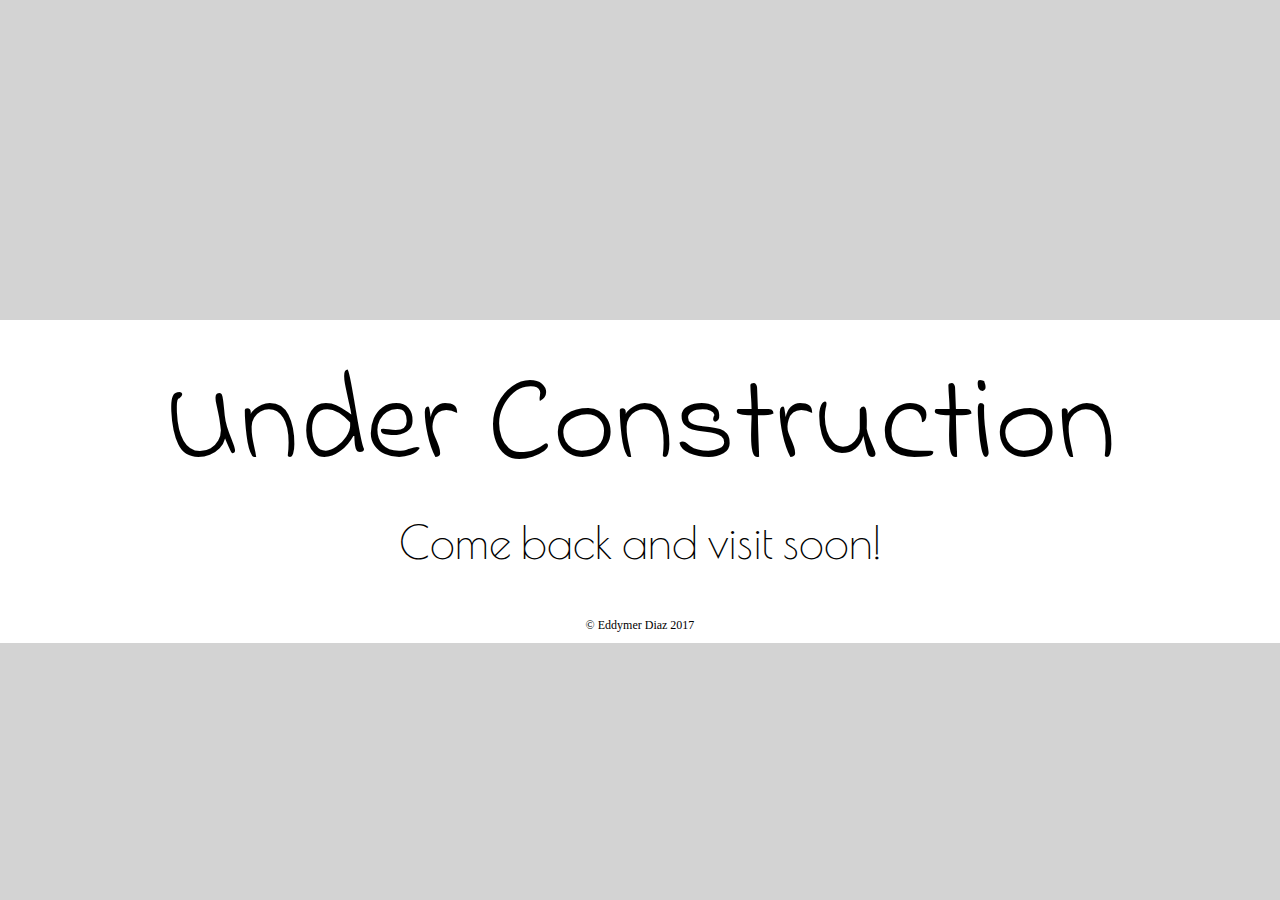
<file: blog/index.html>
<!doctype html>
<html>
<head>
  <meta charset="utf-8">
  <title>Eddymer Diaz.Com</title>
  <link rel="stylesheet" href="style.css">
  <link href='http://fonts.googleapis.com/css?family=Indie+Flower' rel='stylesheet' type='text/css'>
  <link href='http://fonts.googleapis.com/css?family=Poiret+One' rel='stylesheet' type='text/css'>
</head>
<body>
	<div id= "main">
		<h1>Under Construction</h1>
		<h3>Come back and visit soon!</h3>
	</div>
	<div id="footer">
		<footer>
			<p>© Eddymer Diaz 2017</p>
		</footer>
	</div>
</body>
</html>
</file>
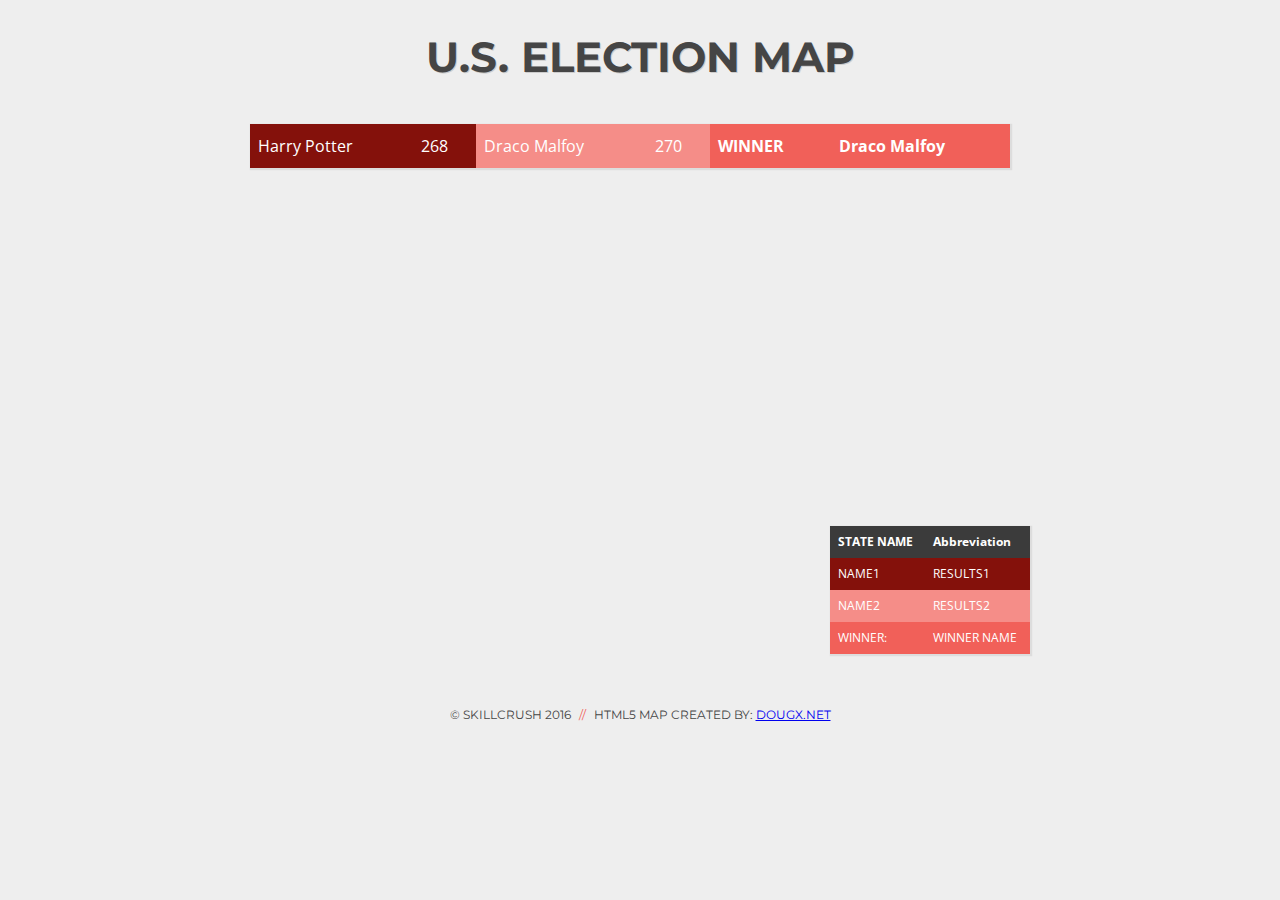
<file: work/election.html>
<html>
<head>
  <title>U.S. ELECTION MAP</title>

  <link href='http://fonts.googleapis.com/css?family=Open+Sans:400italic,400,700|Montserrat:400,700' rel='stylesheet' type='text/css'>
  <link href="https://fonts.googleapis.com/css?family=Bitter" rel="stylesheet">
  <link rel="stylesheet" type="text/css" href="electionStyle.css">

  <script type="text/javascript" src="https://s3.amazonaws.com/media.skillcrush.com/skillcrush/wp-content/uploads/2016/09/map.js"></script>

</head>

<body onload="onLoad();" >
<div class="page">
  <header>
    <h1>U.S. ELECTION MAP</h1>
  </header>

  <div class="map-container">

    <canvas id="map_canvas" width="800" height="550" style="position:relative;">
    </canvas>

    <table id='stateResults' style="position:absolute; bottom:10px; right:10px;">
      <theader>
        <tr><th>STATE NAME</th><th>Abbreviation</th></tr>
      </theader>
      <tbody>
        <tr><td class="name-1">NAME1</td><td class="name-1">RESULTS1</td></tr>
        <tr><td class="name-2">NAME2</td><td class="name-2">RESULTS2</td></tr>
        <tr><td class="winner">WINNER:</td><td class="winner">WINNER NAME</td></tr>
      </tbody>
    </table>

    <table id='countryResults' style="position:absolute; top:10px; left:10px;">
      <tbody>
        <tr><td class="name-1">NAME1</td><td class="name-1">RESULTS1</td><td class="name-2">NAME2</td><td class="name-2">RESULTS2</td><th>WINNER</th><th>Name</th></tr>
      </tbody>
    </table>

  </div>
  <br clear="all">
  <footer>
    <p>&copy; Skillcrush 2016  <span>//</span>  HTML5 Map Created By: <a href="http://dougx.net/map/usmap.html" target="_blank">DougX.net</a></p>
  </footer>

  <script type="text/javascript" src="electionScript.js"></script>
</div>
</body>
</html>
</file>
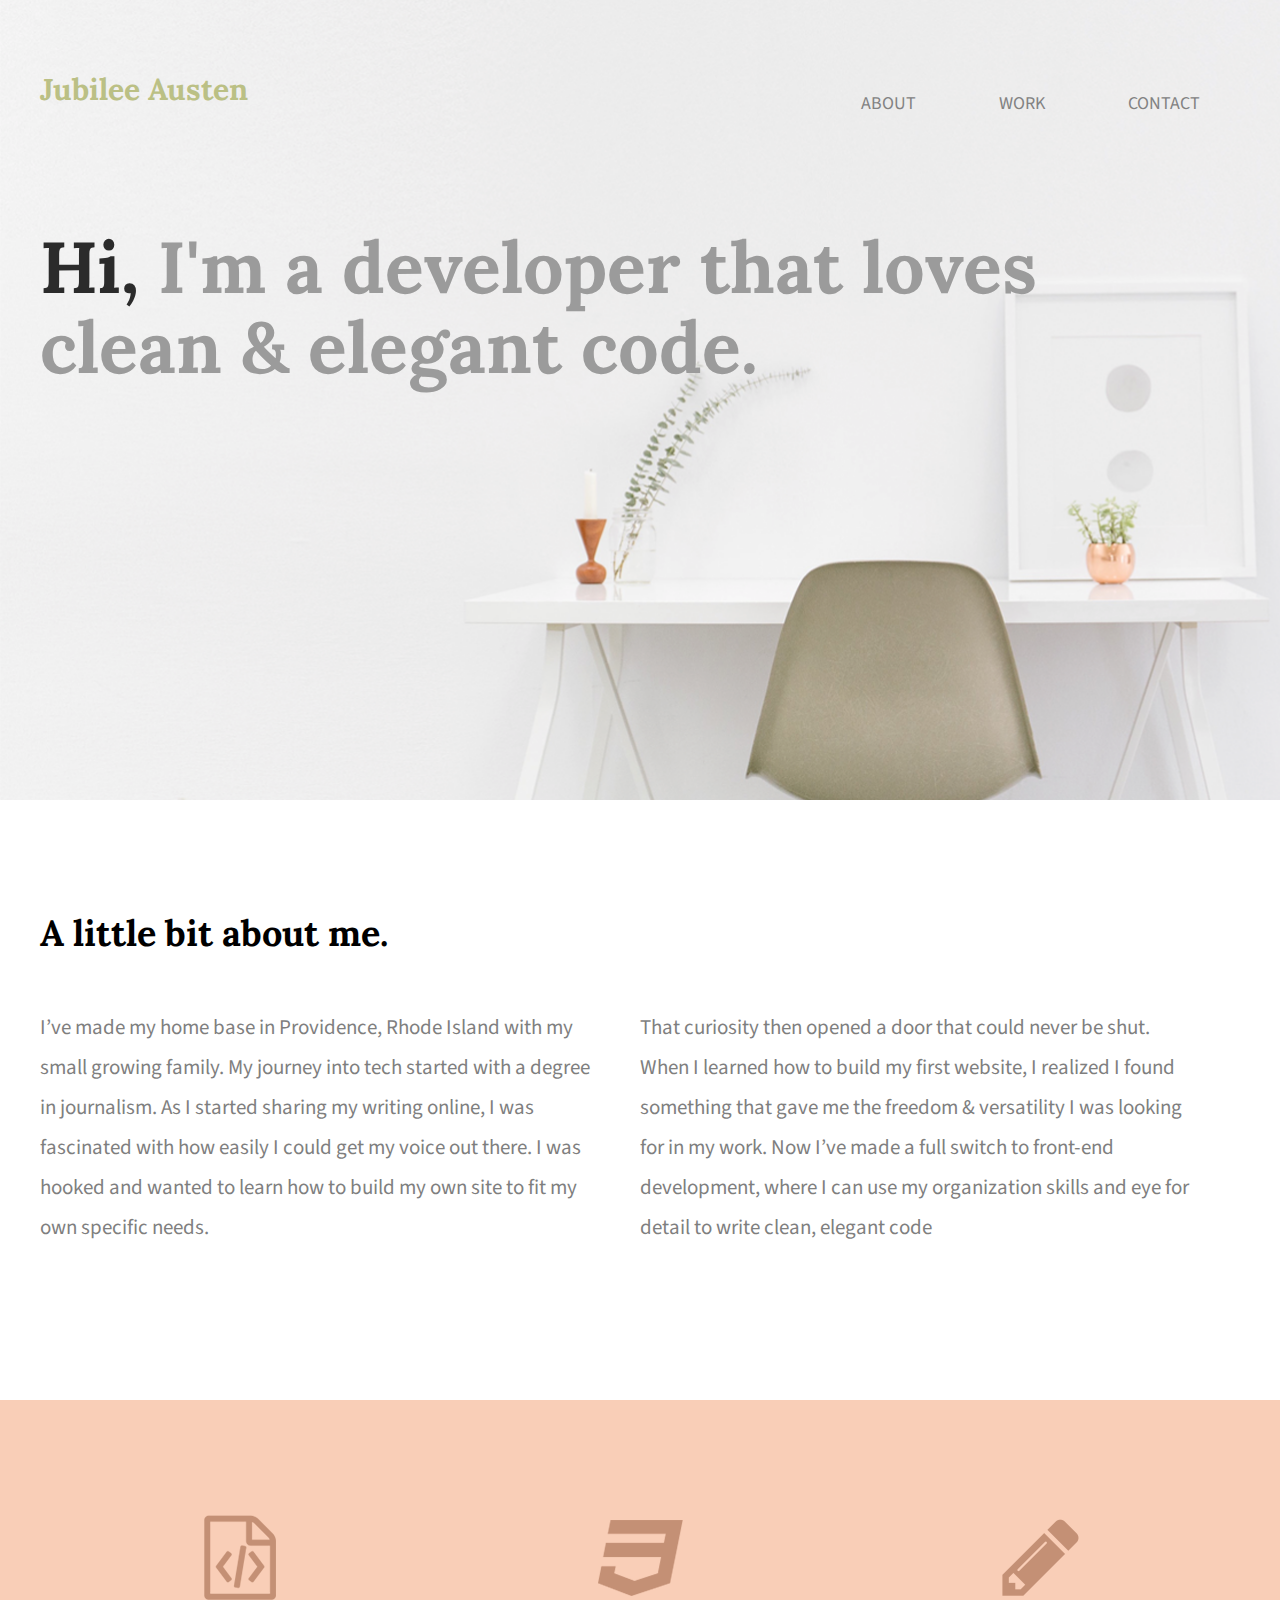
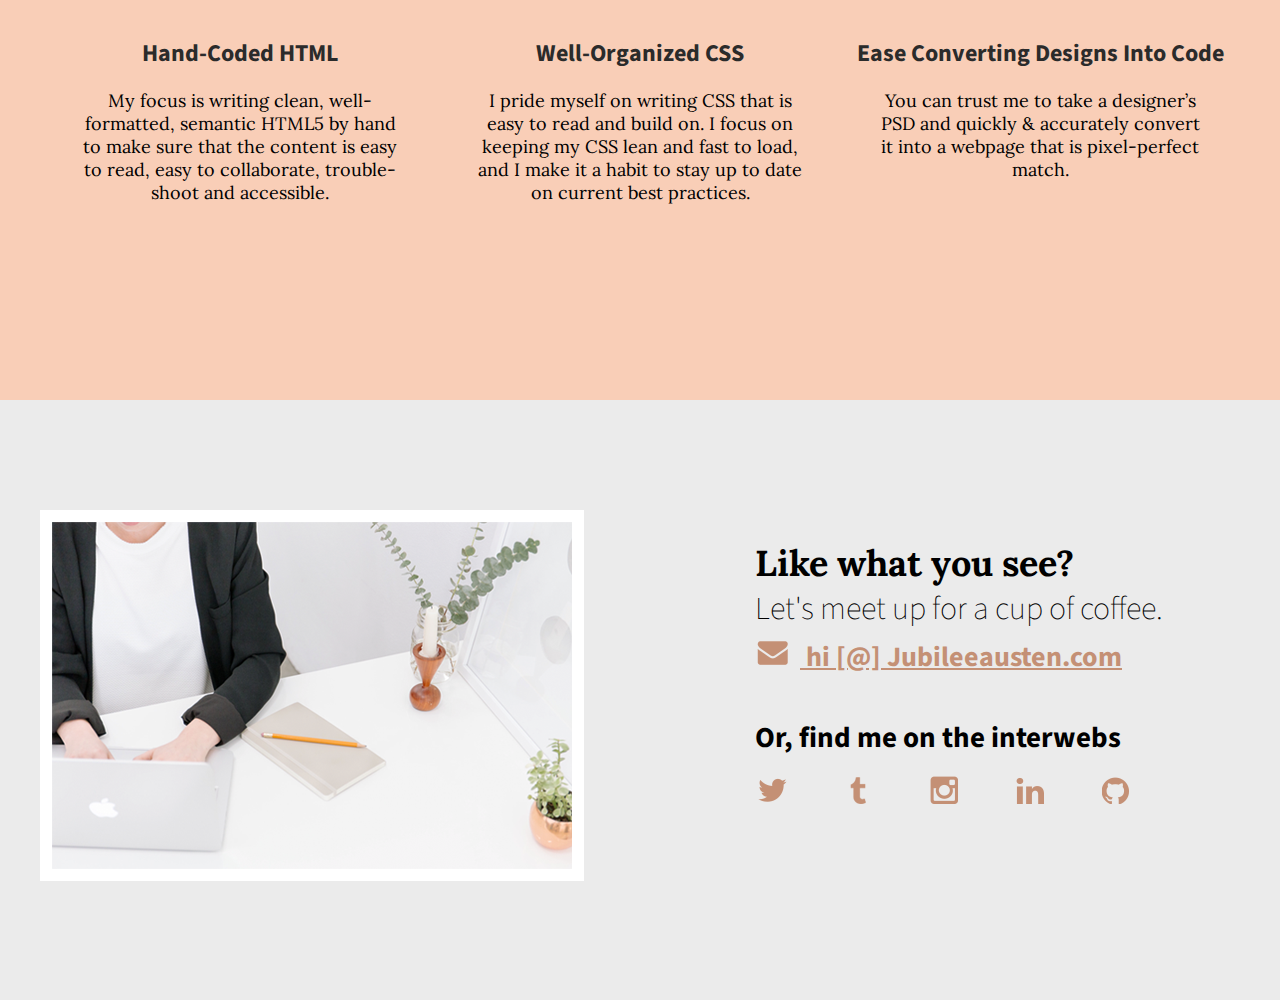
<file: work/jubilee.html>
<!doctype html> 
<html lang="en">
    <head>
        <title>Jubilee Austen | Portfolio</title>
        <link rel="stylesheet" href="css/normalize.css">
        <link rel="stylesheet" href="css/main.css">
        <link href='https://fonts.googleapis.com/css?family=Source+Sans+Pro:400,700' rel='stylesheet' type='text/css'>
        <link href="https://fonts.googleapis.com/css?family=Lora:400,700" rel="stylesheet">
        <meta charset="UTF-8">
    </head>
    <body>
        <header>
            <div class="full-width">
                <div class="half-width">
                    <h1>Jubilee Austen</h1>
                </div>
                <div class="half-width">
                    <nav>
                        <ul>
                        <li><a href="#about">About</a></li>
                        <li><a href="#work">Work</a></li>
                        <li><a href="#contact">Contact</a></li>
                        </ul>
                    </nav>
                </div>
                <h2><span>Hi,</span> I'm a developer that loves clean &amp; elegant code.</h2>
            </div>
        </header>

        <main>
            <section id="about">
                <div class="full-width">
                    <h2>A little bit about me.</h2>
                    <div class="half-width">
                        <p>I’ve made my home base in Providence, Rhode Island with my small growing family. My journey into tech started with a degree in journalism. As I started sharing my writing online, I was fascinated with how easily I could get my voice out there. I was hooked and wanted to learn how to build my own site to fit my own specific needs.</p>
                    </div>
                    <div class="half-width">
                        <p>That curiosity then opened a door that could never be shut. When I learned how to build my first website, I realized I found something that gave me the freedom & versatility I was looking for in my work. Now I’ve made a full switch to front-end development, where I can use my organization skills and eye for detail to write clean, elegant code</p>
                    </div>
                </div>
            </section>
            
            <section id="work">
                <div class="full-width">
                    <div class="third-width">
                        <img src="img/icon-html.png" alt="html icon"/>
                        <h3>Hand-Coded HTML</h3>
                        <p>My focus is writing clean, well-formatted, semantic HTML5 by hand to make sure that the content is easy to read, easy to collaborate, trouble-shoot and accessible.</p>
                    </div>
                    <div class="third-width">
                        <img src="img/icon-css.png" alt="css icon"/>
                        <h3>Well-Organized CSS</h3>
                        <p>I pride myself on writing CSS that is easy to read and build on. I focus on keeping my CSS lean and fast to load, and I make it a habit to stay up to date on current best practices.</p>
                    </div>
                    <div class="third-width">
                        <img src="img/icon-pencil.png" alt="pencil icon"/>
                        <h3>Ease Converting Designs Into Code</h3>
                        <p>You can trust me to take a designer’s PSD and quickly & accurately convert it into a webpage that is pixel-perfect match.</p>
                    </div>
                </div>
            </section>
            
            <footer id="contact">
                <div class="full-width">
                    <div class="half-width">
                        <img src="img/contact.png" id="contact-img" alt="contact"/>
                    </div>
                    <div class="half-width" id="contact-info">
                        <h2>Like what you see?</h2>
                        <h3 id="email-header">Let's meet up for a cup of coffee.</h3>
                        <a href="mailto:hi@jubileeausten.com"><img id="envelope" src="img/icon-envelope.png" alt="envelope icon"/> hi [@] Jubileeausten.com</a>
                        <h3 id="socialmedia-header">Or, find me on the interwebs</h3>
                        <ul>
                            <li><a href="" target="_blank"><img src="img/icon-twitter.png" alt="Twitter Icon"/></a></li>
                            <li><a href="" target="_blank"><img src="img/icon-tumblr.png" alt="Tumblr Icon"/></a></li>
                            <li><a href="" target="_blank"><img src="img/icon-instagram.png" alt="Instagram Icon"/></a></li>
                            <li><a href="" target="_blank"><img src="img/icon-linkedin.png" alt="Linkedin Icon"/></a></li>
                            <li><a href="" target="_blank"><img src="img/icon-github.png" alt="GitHub Icon"/></a></li>
                        </ul>
                    </div>
                </div>
            </footer>
        </main>
    </body>
</html>
</file>
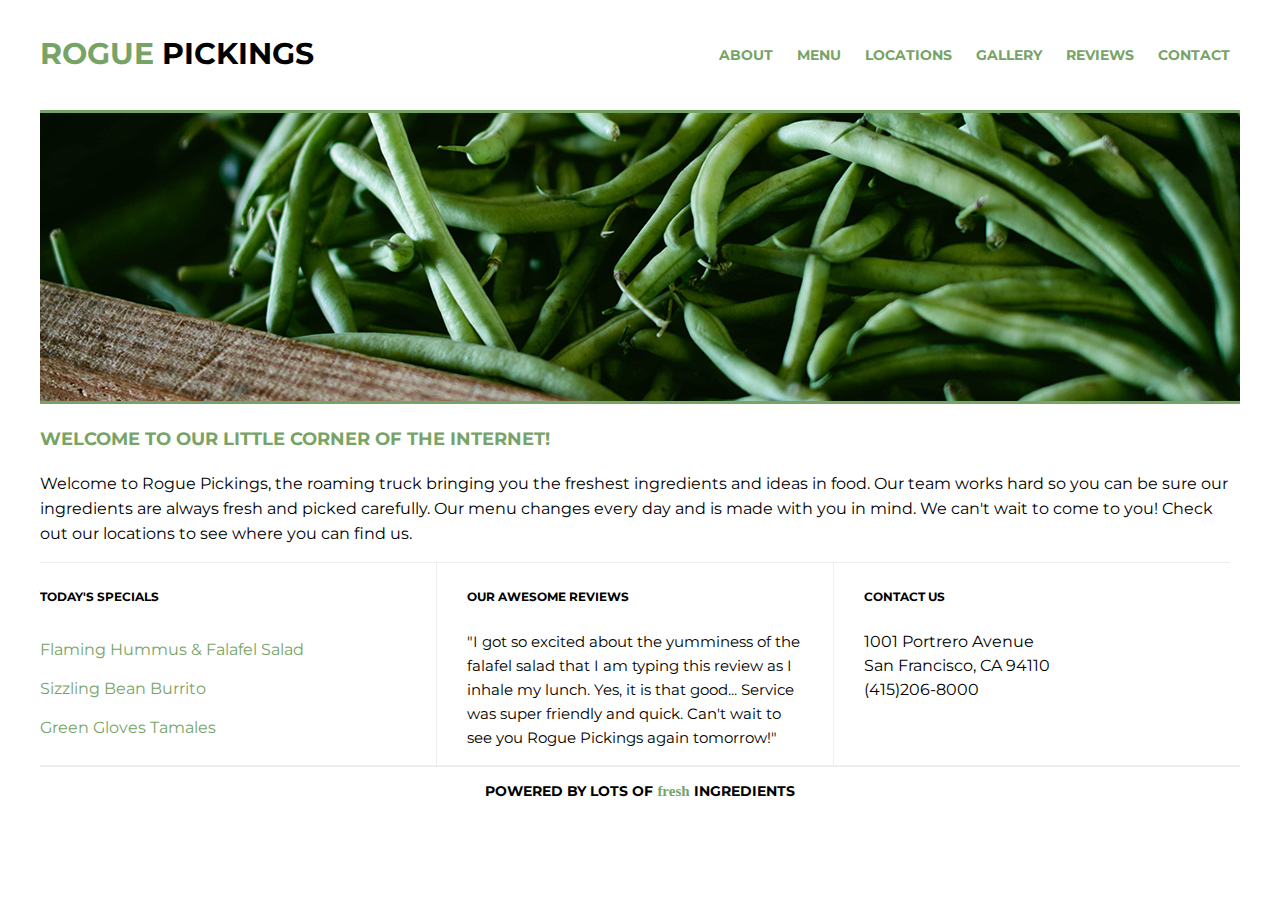
<file: work/rogue.html>
<!doctype html> 
<html>
    <head>
    	<meta charset="utf-8">
        <meta http-equiv="X-UA-Compatible" content="IE=edge,chrome=1">
        <title>Rogue Pickings</title>
        <meta name="viewport" content="width=device-width, initial-scale=1">
        <link rel="stylesheet" href="rogueStyle.css">
        <link href="https://fonts.googleapis.com/css?family=Montserrat" rel="stylesheet">
    </head>
    <body>
    	<header>
    		<h1><span>Rogue</span> Pickings</h1>
    			<nav>
    				<a href="">About</a>
                	<a href="">Menu</a>
                	<a href="">Locations</a>
                	<a href="">Gallery</a>
                	<a href="">Reviews</a>
                	<a href="">Contact</a>
    			</nav>
    	</header>

    		<div class="top-section">
    			<div class="hero-image"> <img src="heroimage.png"/></div>
    			<div class="intro">
    				<h2>Welcome to our little corner of the internet!</h2>
    				<p>Welcome to Rogue Pickings, the roaming truck bringing you the freshest ingredients and ideas in food. Our team works hard so you can be sure our ingredients are always fresh and picked carefully. Our menu changes every day and is made with you in mind. We can't wait to come to you! Check out our locations to see where you can find us.</p>
    			</div>
    		</div>

    		<div class="bottom-section">
    			<div class="section-one">
    				<h4>Today's Specials</h4>
    				<ul class="menu">
    					<li>Flaming Hummus &amp; Falafel Salad</li>
    					<li>Sizzling Bean Burrito</li>
    					<li>Green Gloves Tamales</li>
    				</ul>
    			</div>
    			<div class="section-two">
    				<h4>Our Awesome Reviews</h4>
    				<p class="reviews">"I got so excited about the yumminess of the falafel salad that I am typing this review as I inhale my lunch. Yes, it is that good... Service was super friendly and quick. Can't wait to see you Rogue Pickings again tomorrow!"</p>
    			</div>
    			<div class="section-three">
    				<h4>Contact Us</h4>
    				<p class="address">1001 Portrero Avenue<br>
    					San Francisco, CA 94110<br>
    					(415)206-8000</p>
    			</div>
    		</div>
    		<footer>
    			<p>Powered by lots of <span>fresh</span> ingredients</p>
    		</footer>

    </body>
 </html>
</file>
<file: work/electionStyle.css>
.page {
  width: 80%;
  max-width: 960px;
  margin: 0 auto;
  text-align: left;
  background-color: #eee;
}

body {
  font: 16px/26px 'Open Sans', Helvetica, Arial, sans-serif;
  color: #454545;
  margin: 0px;
  padding: 0px;
  background-color: #eee;
}

header {
  padding: 0.75em 0;
  text-align: center;
  font-family: 'Montserrat', serif;
  font-size: 21px;
  text-shadow: 1px 1px #ccc;
}

.map-container {
  width:800px;
  margin: 0 auto;
  position:relative;
}

#stateResults {
  width: 25%;
  font: 12px/16px 'Open Sans', Helvetica, Arial, sans-serif;
  color: #454545;
}

#countryResults {
  width: 95%;
  font: 16px/28px 'Open Sans', Helvetica, Arial, sans-serif;
  color: #454545;
}
#stateResults, #countryResults {
  border-collapse: collapse;
  background-color: #f2f2f2;
  -webkit-box-shadow: 1px 1px 1px 1px rgba(204,204,204,0.5);
  -moz-box-shadow: 1px 1px 1px 1px rgba(204,204,204,0.5);
  box-shadow: 1px 1px 1px 1px rgba(204,204,204,0.5);
}

th, td {
  text-align: left;
  padding: 8px;
}
#stateResults th{
  background-color: #3b3b3b;
  color: white;
}
#countryResults th {
  background-color: #f16059;
  color: white;
}
.name-1 {
  background-color: rgb(132,17,11);
  color: white;
}
.name-2 {
  background-color: rgb(245, 141, 136);
  color: white;
}
.winner {
  background-color: #f16059;
  color: white;
}

footer p {
  font-family: "Montserrat", sans-serif;
  font-size: 12px;
  text-align: center;
  text-transform: uppercase;
}
footer span {
  color: #f16059;
  padding: 0 5px;
}
</file>
<file: work/css/main.css>
/***** BASE STYLES *****/body {    font-family: 'Source Sans Pro', sans-serif;}#about, #work, #contact {    height: 600px;}/***** GRID *****/.full-width {    width: 1200px;    margin: 0 auto;}.half-width {    width: 600px;    float: left;}.third-width {    width: 400px;    float: left;}/*********HEADER***********/header {    height: 800px;    background: url("../img/hero.png") ;    background-size: cover;}header h1 {     padding: 50px 0;    font-family: 'lora', serif;    font-size: 30px;    color: #BBC085;}nav {    float: right;     padding: 75px 40px;}nav ul li{    display: inline-block;}nav ul li a {    text-transform: uppercase;    text-decoration: none;    font-size: 18px;    color: #828282;    padding-left: 80px; }header h2 {    width: 1000px;    clear: both;    font-family:  'lora', serif;    font-size: 72px;    line-height: 80px;    color: #9b9b9b;    padding: 20px 0;}header h2 span {    color: #2b2b2b;}/********ABOUT SECTION*****/#about .full-width {    padding: 80px 0;}#about h2 {    font-family: 'Lora', serif;    font-size:36px;}#about p {    font-size:21px;    color: #7f7f7f;    line-height: 40px;    padding-right: 50px;}/********WORK SECTION*********/#work {    background-color: #f9CEB7;    text-align: center;}#work .full-width {    padding: 115px 0;}#work img {    padding-bottom: 30px;}#work h3 {    font-size:24px;    width: ;    margin: 0 auto;    color: #2b2b2b;} #work p {    font-family: 'lora', serif;    font-size:18px;    line-height:1.5    color: #2b2b2b;    padding: 0 35px;}/******CONTACT SECTION*********/#contact {    background: #EBEBEB;}    #contact .full-width {    padding: 110px 0;}#contact-img {    border: 12px solid #ffffff;}#contact h2, #email-header, #socialmedia-header, #contact ul {    padding-left: 115px;}#envelope {    padding: 0 10px 0 115px;}#contact h2 {    font-family: 'lora', serif;    font-size:36px;}#email-header{    font-size: 32px;    font-weight: lighter;    margin: -30px 0 5px 0;}#socialmedia-header {    font-weight: bold ;    font-size:29px;    margin: 40px 0 0 0;}#contact a {    text-decoration: ;    color:#C49075;    font-weight: bold;    font-size: 28px;}#contact ul {    list-style: none;}#contact ul li {     display: inline-block;}#contact ul img {    padding-right: 48px;}
</file>
<file: work/rogueStyle.css>
body {
	max-width: 1200px; 
	margin: 0 auto; 
	font-family: Montserrat, Helvetica, Arial, sans-serif;
}

h1, 
h2, 
h4 {
	color: black; 
	text-transform: uppercase; 
}


h1 {
	font-size: 30px;
	text-align: left; 
	width: auto; 
	float: left; 
	padding: 15px 0;
}


h2 {
	font-size:18px;
	text-align: center;
	padding: 15px;
}

h4 {
	font-size:12px;
}

.intro h2{
	text-align: left; 
	padding: 5px 0px; 
	text-transform: uppercase; 
	color: #77a466; 
}

p {
	padding: 0px 30px; 
	line-height: 21px; 
	font-size: 14px;
}
/******************************** Header Section ********************************/
header{
	width: 100%;
	height: 110px;
	border-bottom: 3px solid #77a466;
	margin: 0 auto;
}


header span{
	color:#77a466;
}

header nav {
	float: right; 
	padding: 45px 0px;
}

header nav a {
	text-decoration: none; 
	text-transform: uppercase; 
	font-weight: bold; 
	font-size: 14px; 
	padding: 0 10px; 
	color:#77a466;
}


.top-section,
.bottom-section {
	width:100%;
	margin:0 auto;
	clear: both;
}

/******************************** Top Section ********************************/
.hero-image {
	width: 100%;
	height: auto;
}

.hero-image img{
	width: 100%;
	border-bottom: 3px solid #77a466;
}

.intro p{
	font-size: 16px;
	padding: 0px;
	line-height: 25px;
}
/******************************** Lower Section ******************************/
 
.section-one, 
.section-two, 
.section-three {
	width: 33%; 
	height: auto;
	float: left;
	border-top: 1px solid #eee;

}
 
.section-two {
	border-right: 1px solid #eee;
	border-left: 1px solid #eee;
}

.section-one h4 {
	padding: 10px 0px;
}

.section-two h4, 
.section-three h4 {
	padding: 10px 30px;
}

.menu{
	padding: 0px;
	list-style: none;

}
.menu li{
	color: #77a466;
	padding: 10px 0px;
}

.reviews {
	font-size: 15px;
	line-height: 24px;
}

.address {
	font-size: 16px; 
	line-height: 24px;
}
/**************************** Footer Section*********************************/
footer {
	width:100%;
	height:50px;
	clear: both;
	text-align: center;
	border-top: 2px solid #eee;
	text-transform: uppercase;
	font-weight: bold;
}

footer span {
	font-family: "Wisdom Script" , script;
	text-transform: lowercase;
	color: #77a466;
	font-size: 15px;

}
</file>
<file: blog/style.css>
/* Cross Browser Compatability CSS */
/**
 * html5doctor.com Reset Stylesheet (Eric Meyer's Reset Reloaded + HTML5 baseline)
 * v1.6.1 2010-09-17 | Authors: Eric Meyer & Richard Clark
 * html5doctor.com/html-5-reset-stylesheet/
 */

html, body, div, span, object, iframe,
h1, h2, h3, h4, h5, h6, p, blockquote, pre,
abbr, address, cite, code, del, dfn, em, img, ins, kbd, q, samp,
small, strong, sub, sup, var, b, i, dl, dt, dd, ol, ul, li,
fieldset, form, label, legend,
table, caption, tbody, tfoot, thead, tr, th, td,
article, aside, canvas, details, figcaption, figure,
footer, header, hgroup, menu, nav, section, summary,
time, mark, audio, video {
  margin: 0;
  padding: 0;
  border: 0;
  font-size: 100%;
  font: inherit;
  vertical-align: baseline;
}

article, aside, details, figcaption, figure,
footer, header, hgroup, menu, nav, section {
  display: block;
}

blockquote, q { quotes: none; }

blockquote:before, blockquote:after,
q:before, q:after { content: ""; content: none; }

ins { background-color: #ff9; color: #000; text-decoration: none; }

mark { background-color: #ff9; color: #000; font-style: italic; font-weight: bold; }

del { text-decoration: line-through; }

abbr[title], dfn[title] { border-bottom: 1px dotted; cursor: help; }

table { border-collapse: collapse; border-spacing: 0; }

hr { display: block; height: 1px; border: 0; border-top: 1px solid #ccc; margin: 1em 0; padding: 0; }

input, select { vertical-align: middle; }


/* Write your CSS styles here */
body {
	background-color: lightgray;
	margin-top: 25%;

}

div#main {
overflow:auto;
text-align: center;
vertical-align: center;
background-color: white;
padding:20px;
}

div#footer {
overflow:auto;
text-align: center;
vertical-align: center;
background-color: white;
padding:10px;
}



h1 {
font-size: 120px;
color: "Black";
font-family: 'Indie Flower', cursive;

}


h3 {
font-size: 45px;
color: "gray";
font-family: 'Poiret One', cursive;
}

footer {
font-size: 12px;
color: "red";
text-align: center;
margin-top: 20px;
}
</file>
